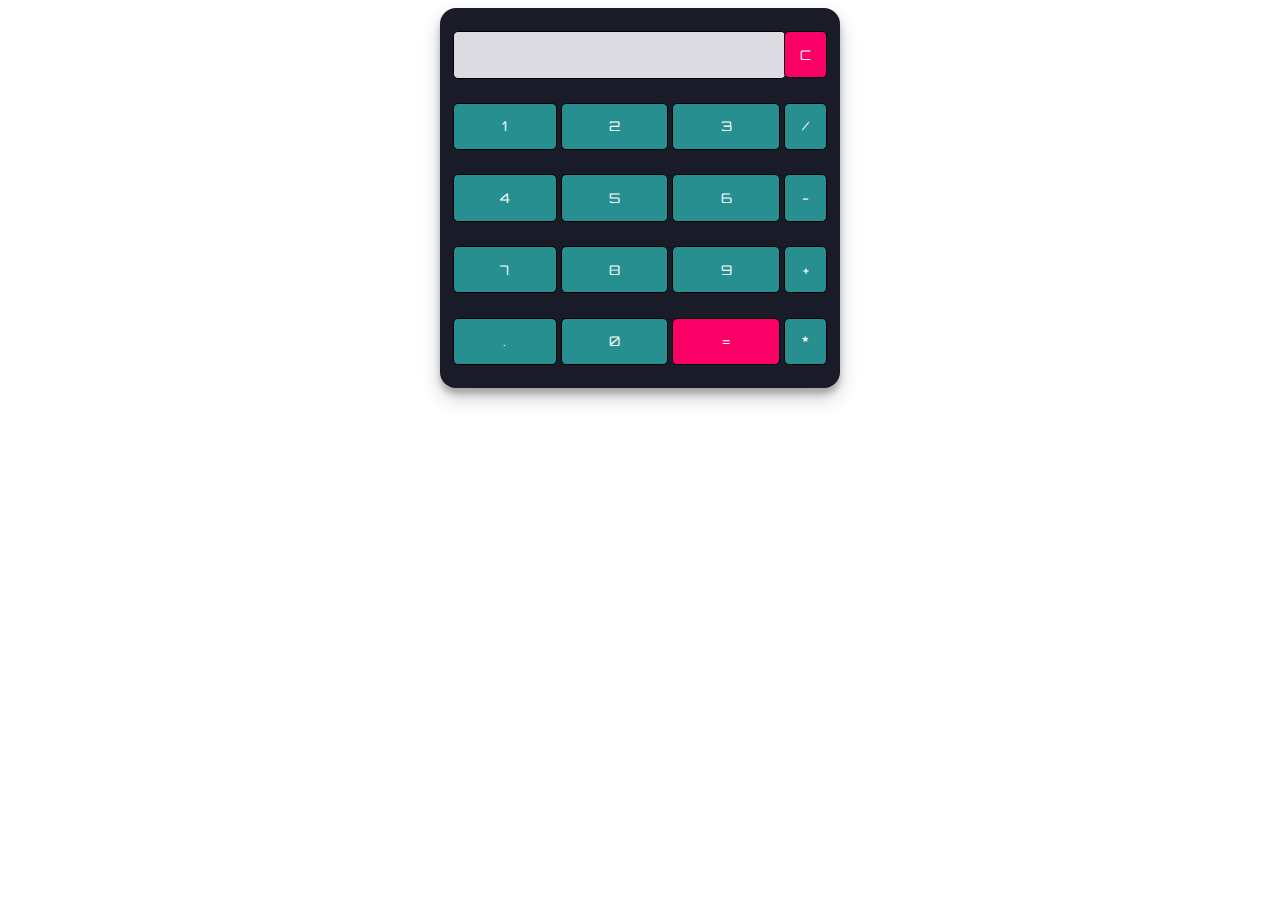
<file: Calculator/index.html>
<!DOCTYPE html>
<html lang="en" dir="ltr">

<head>
    <meta charset="utf-8">
    <title>Simple Calculator using HTML, CSS and JavaScript</title>
    <link rel="stylesheet" href="style.css">
</head>

<body>

    <table class="calculator">
        <tr>
            <td colspan="3"> <input class="display-box" type="text" id="result" disabled /> </td>

            
            <td> <input type="button" value="C" onclick="clearScreen()" id="btn" /> </td>
        </tr>
        <tr>
            
            <td> <input type="button" value="1" onclick="display('1')" /> </td>
            <td> <input type="button" value="2" onclick="display('2')" /> </td>
            <td> <input type="button" value="3" onclick="display('3')" /> </td>
            <td> <input type="button" value="/" onclick="display('/')" /> </td>
        </tr>
        <tr>
            <td> <input type="button" value="4" onclick="display('4')" /> </td>
            <td> <input type="button" value="5" onclick="display('5')" /> </td>
            <td> <input type="button" value="6" onclick="display('6')" /> </td>
            <td> <input type="button" value="-" onclick="display('-')" /> </td>
        </tr>
        <tr>
            <td> <input type="button" value="7" onclick="display('7')" /> </td>
            <td> <input type="button" value="8" onclick="display('8')" /> </td>
            <td> <input type="button" value="9" onclick="display('9')" /> </td>
            <td> <input type="button" value="+" onclick="display('+')" /> </td>
        </tr>
        <tr>
            <td> <input type="button" value="." onclick="display('.')" /> </td>
            <td> <input type="button" value="0" onclick="display('0')" /> </td>

            <td> <input type="button" value="=" onclick="calculate()" id="btn" /> </td>
            <td> <input type="button" value="*" onclick="display('*')" /> </td>
        </tr>
    </table>

    <script type="text/javascript" src="script.js"></script>

</body>

</html>
</file>
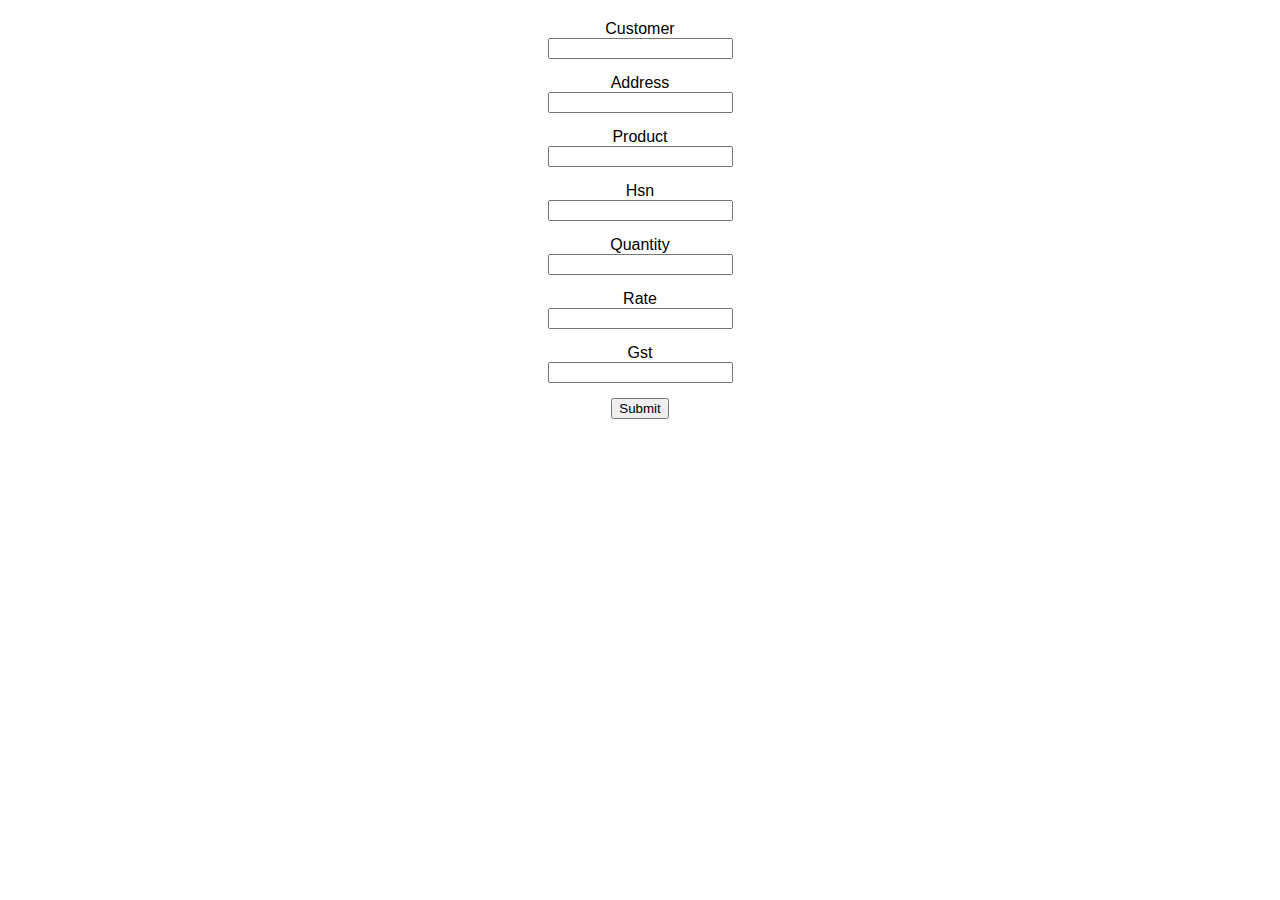
<file: Invoice/index.html>
<!DOCTYPE html>
<html>

<head>
  <title>Tax Invoice</title>
  <link rel="stylesheet" href="style.css">
  <script src="script.js"></script>
</head>

<body>
  <form id="formx" onsubmit="return false">
    <label for="customer">Customer</label>
    <input id="customer" type="text">
    <label for="address">Address</label>
    <input id="address" type="text">
    <label for="product">Product</label>
    <input id="product" type="text">
    <label for="hsn">Hsn</label>
    <input id="hsn" type="text">
    <label for="qty">Quantity</label>
    <input id="qty" type="text">
    <label for="rate">Rate</label>
    <input id="rate" type="text">
    <label for="gst">Gst</label>
    <input id="gst" type="text">
    <button onclick="clicker()">Submit</button>
  </form>
  <div id="invoice">
    <h4 class="center-heading">Tax Invoice</h4>
    <table class="first-table">
      <tr>
        <td>
          <p>
          <h2 class="head-1">Bx22 Enterprises</h2>
          Near Upes, Bidholi, UK - 248007<br>
          <b>GST-IN: 01BFFEFEFWWXRB</b><br>
          Phone: 2232323232 e-Mail: bx22.enterprises@yahoo.com
          </p>
        </td>
      </tr>
    </table>
    <br>
    <table class="in-table">
      <tr>
        <th>Invoice Id</th>
        <th>Invoice Dated</th>
        <th>Reference Id <small>[if any]</small></th>
      </tr>
      <tr>
        <td>2023/SB/01</td>
        <td id="datex"></td>
        <td>N/A</td>
      </tr>
    </table>
    <br>
    <table class="ref-table">
      <tr>
        <th>Buyer <small>(bill to)</small></th>
        <th>Consignee <small>(ship to)</small></th>
      </tr>
      <tr>
        <td class="customer_i"></td>
        <td class="customer_i"></td>
      </tr>
      <tr>
        <td class="address_i"></td>
        <td class="address_i"></td>
      </tr>
      <tr>
        <td>GST-IN: N/a</td>
        <td>GST-IN: N/a</td>
      </tr>
    </table>
    <br>
    <table>
      <tr>
        <th>Product</th>
        <th>HSN</th>
        <th>Qty</th>
        <th>Rate</th>
        <th>GST</th>
        <th>Taxable Amount</th>
        <th>GST Amount</th>
        <th>SubTotal</th>
      </tr>
      <tr>
        <td id="product_i"></td>
        <td id="hsn_i"></td>
        <td class="qty_i"></td>
        <td class="rate_i"></td>
        <td class="gst_i"></td>
        <td class="tax_a"></td>
        <td class="gst_a"></td>
        <td class="total"></td>
      </tr>
    </table>
    <br>
    <table>
      <tr>
        <th>Total Taxable Amount</th>
        <th>Total GST Amount</th>
        <th>Rounded Off</th>
        <th>Grand Total</th>
      </tr>
      <tr class="total-row">
        <td class="tax_a"></td>
        <td class="gst_a"></td>
        <td id="rdoff">0.0</td>
        <td class="total"></td>
      </tr>
    </table>
    <br>
    <table>
      <tr>
        <th>Mode of Delivery</th>
        <td>MANUAL DELVERY</td>
      </tr>
    </table>
    <div class="terms-block">
      <p class="terms-description">
        Note:<br>
        - Points are rounded off.<br>
        - Subject to "UK" jurisdiction only.<br>
        - Terms and Conditions Apply.
      </p>
    </div>
    <div class="signature-block">
      <p class="signature-title">For Bx22 Enterprises</p>
      <p class="signature-name"><small>Authorised Signatory</small></p>
    </div>
  </div>
</body>

</html>
</file>
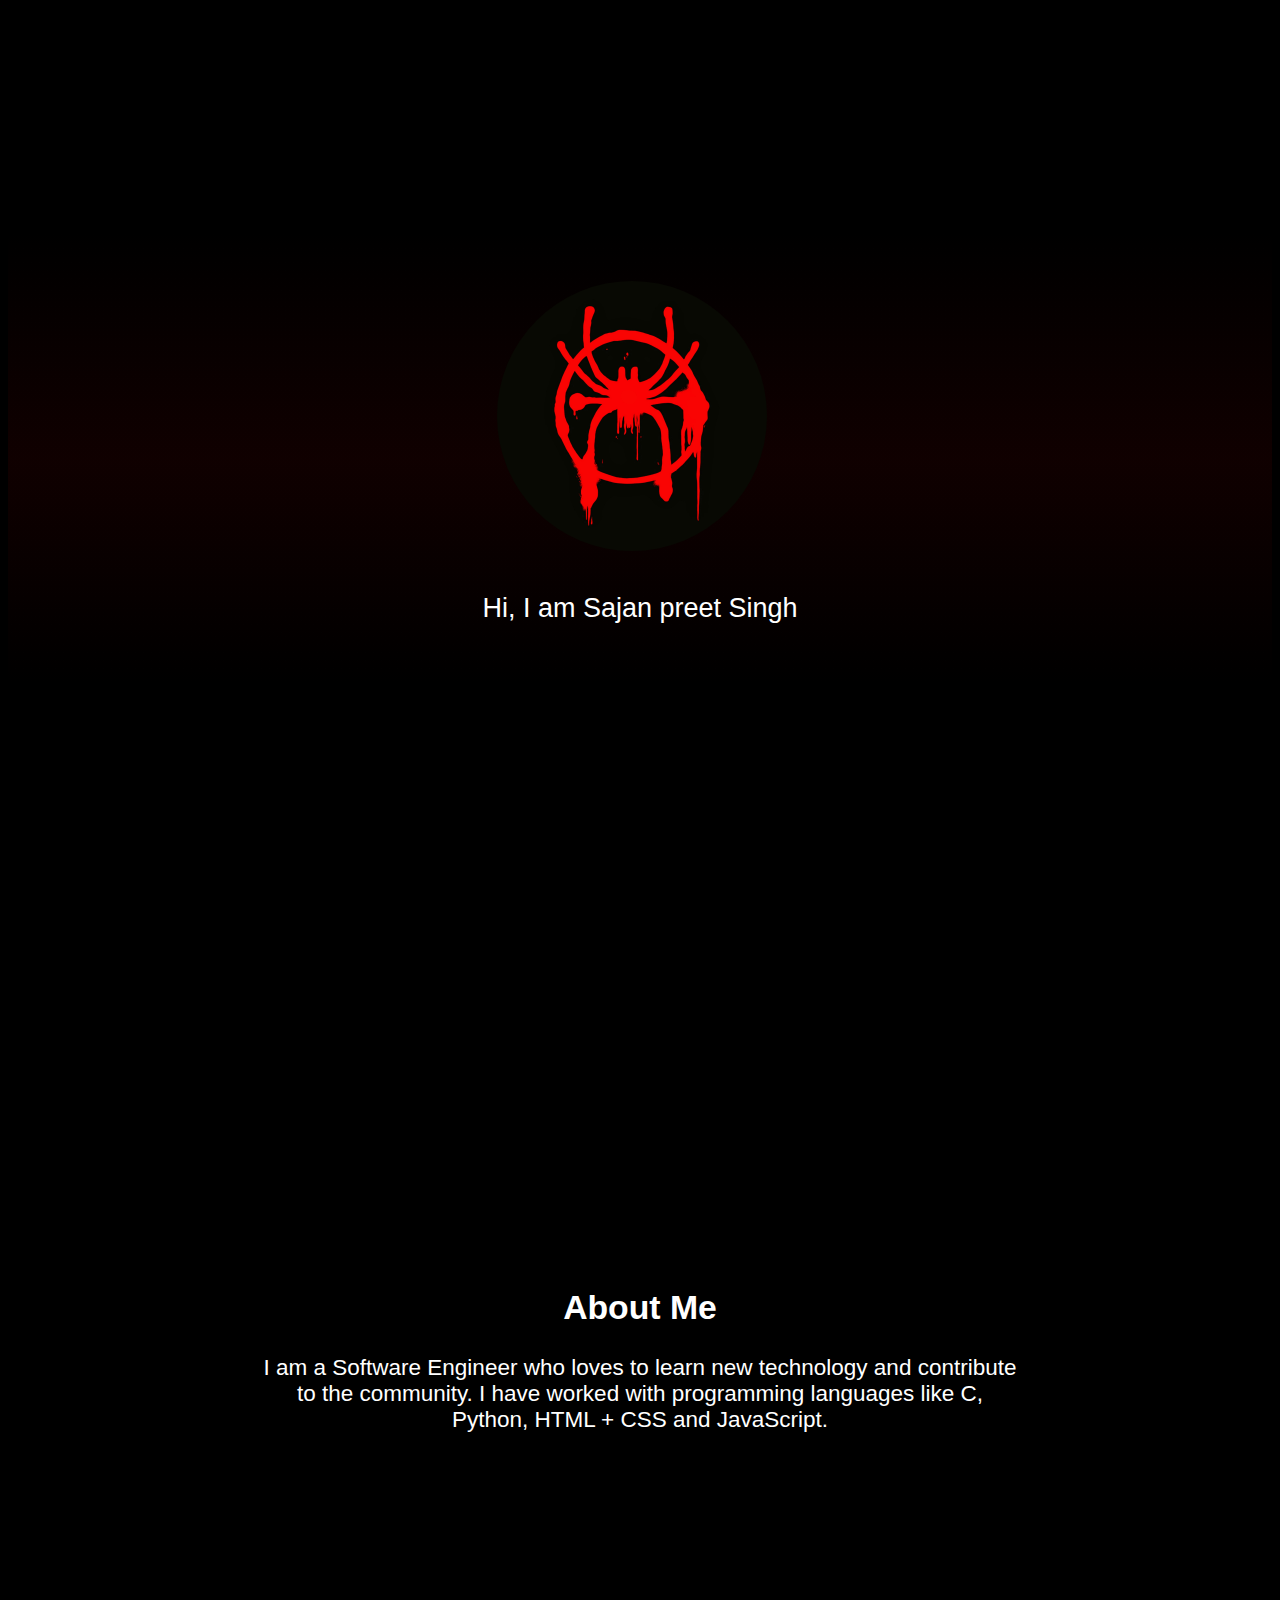
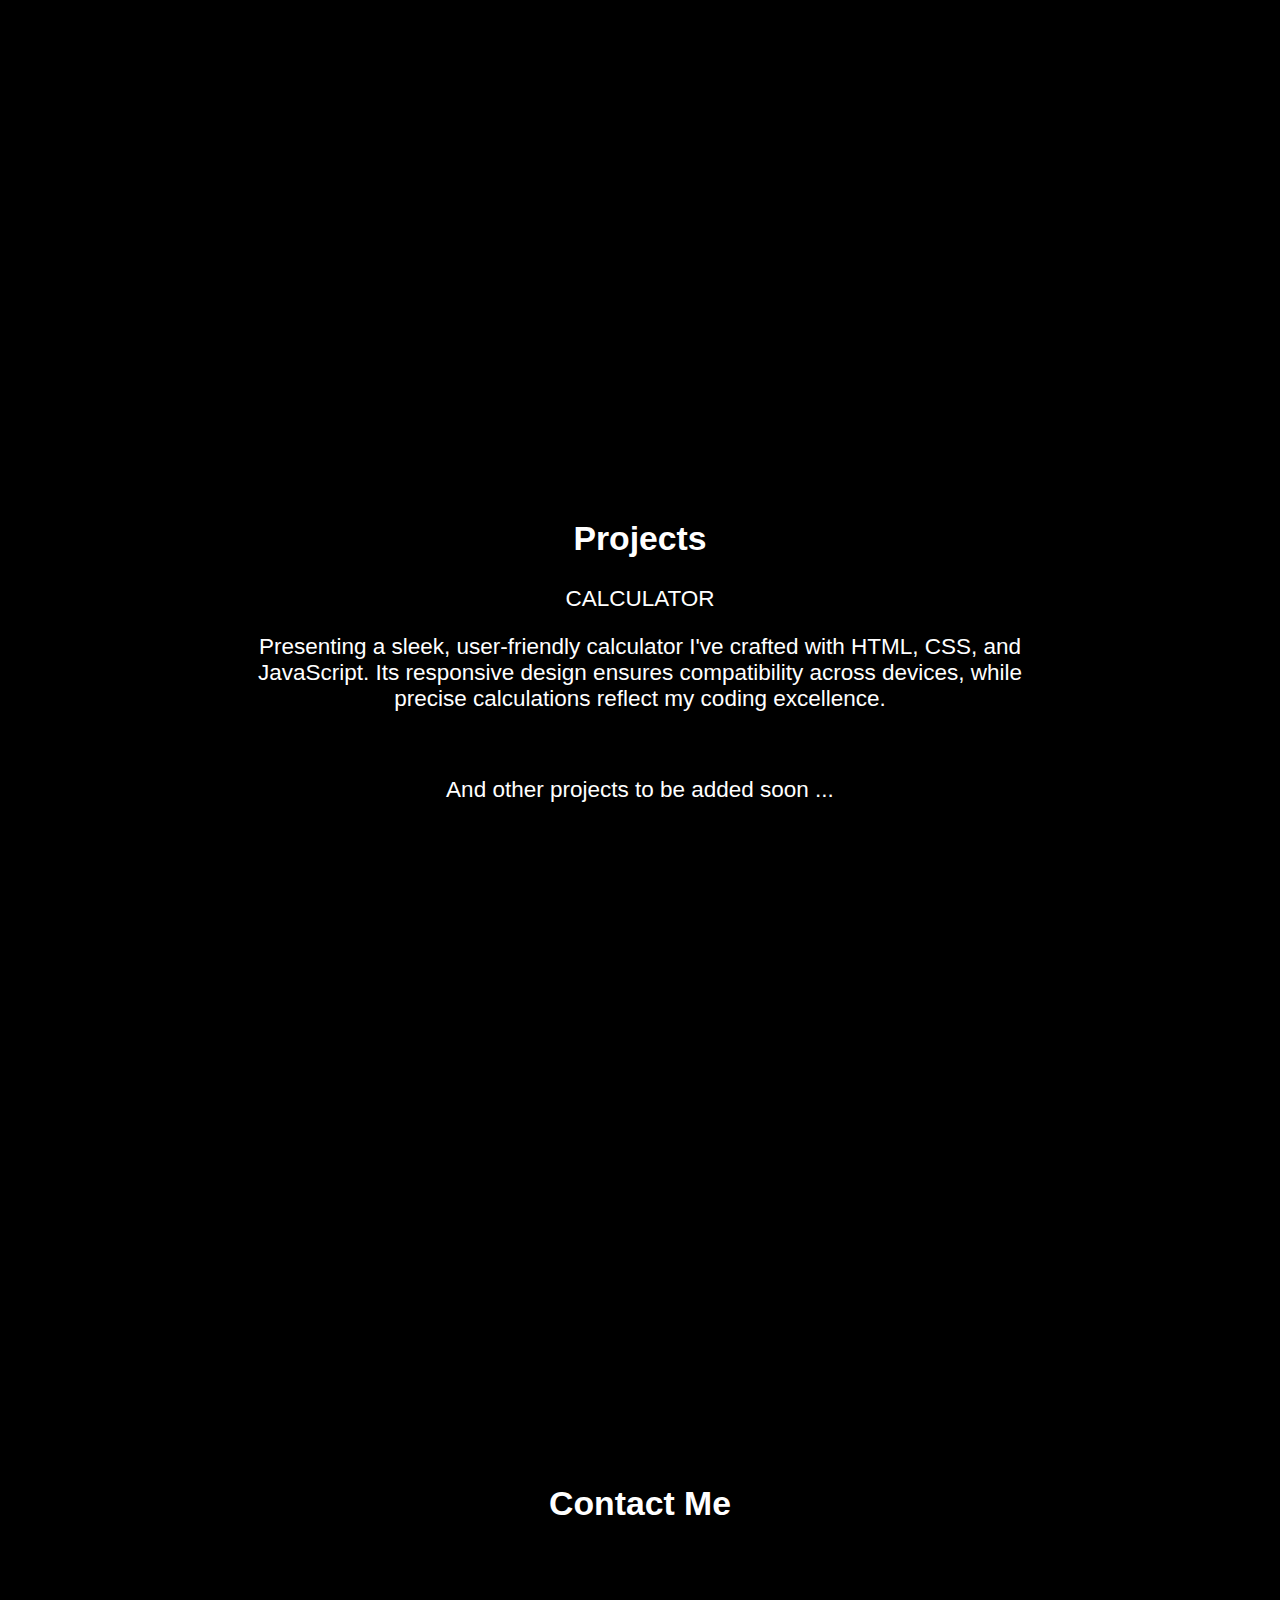
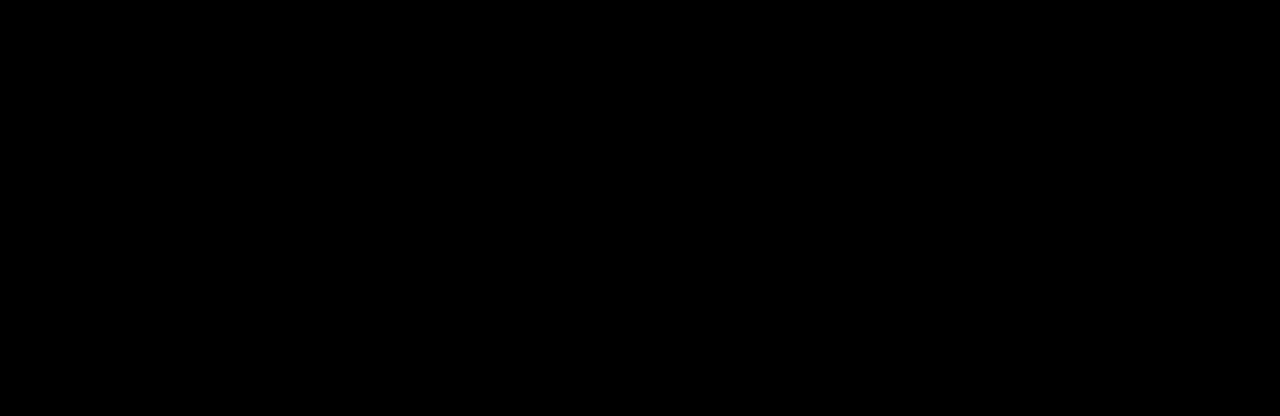
<file: Profile/index.html>
<!DOCTYPE html>
<html lang="en">

<head>
    <meta charset="UTF-8">
    <meta name="viewport" content="width=device-width, initial-scale=1.0">
    <link rel="stylesheet" href="style.css">
    <link rel="stylesheet" href="https://cdnjs.cloudflare.com/ajax/libs/font-awesome/6.4.2/css/all.min.css"
        integrity="sha512-z3gLpd7yknf1YoNbCzqRKc4qyor8gaKU1qmn+CShxbuBusANI9QpRohGBreCFkKxLhei6S9CQXFEbbKuqLg0DA=="
        crossorigin="anonymous" referrerpolicy="no-referrer" />
    <title>Luzer</title>
</head>

<body>
    <nav id="navbar">
        <ul>
            <li><a href="#alpha"><i class="fa-solid fa-house"></i></a></li>
            <li><a href="#section-2"><i class="fa-solid fa-user"></i></a></li>
            <li><a href="#section-3"><i class="fa-solid fa-briefcase"></i></a></li>
            <li><a href="#section-4"><i class="fa-regular fa-address-card"></i></a></li>
        </ul>
    </nav>
    <section id="alpha">
        <img src="logo.jpg" id="logo" alt="Profile Picture">
        <p id="p1">Hi, I am Sajan preet Singh</p>
    </section>
    <section id="section-2">
        <div >
        <h2>About Me</h2>
        <p id="p2">
            I am a Software Engineer who loves to learn new technology and contribute to the community.
            I have worked with programming languages like C, Python, HTML + CSS and JavaScript.
        </p>
        </div>
    </section>
    <section id="section-3">
        <div>
            <div class="projectsdiv">
                <h2>Projects</h2>
                    <div id="pro-1">
                        <p class="midfont">CALCULATOR</p>
                        <p class="smallfont">
                            Presenting a sleek, user-friendly calculator I've crafted with HTML, CSS, and JavaScript.
                            Its responsive design ensures compatibility across devices, while precise calculations
                            reflect
                            my coding excellence.</p>
                        <div class="socialicons">
                            <a href="https://github.com" target="_blank">
                                <i class="fa-brands fa-github"></i>
                            </a>
                        </div>
                        <p class="midfont">And other projects to be added soon ...</p>
                    </div>
            </div>
        </div>
    </section>
    <section id="section-4">
        <h2>Contact Me</h2>
        <div class="socials">
            <div class="socialicons" id="s1"><a href="https://www.instagram.com/" target="_blank"><i
                        class="fa-brands fa-instagram"></i></a></div>
            <div class="socialicons" id="s2"><a href="https://www.linkedin.com/" target="_blank"><i
                        class="fa-brands fa-linkedin"></i></a></div>
            <div class="socialicons" id="s3"><a href="https://github.com/lu-z-er" target="_blank"><i
                        class="fa-brands fa-github"></i></a></div>
            <div class="socialicons" id="s4"><a href="https://www.hackerrank.com/" target="_blank"><i
                        class="fa-brands fa-hackerrank"></i></a></div>
        </div>
    </section>
</body>

</html>
</file>
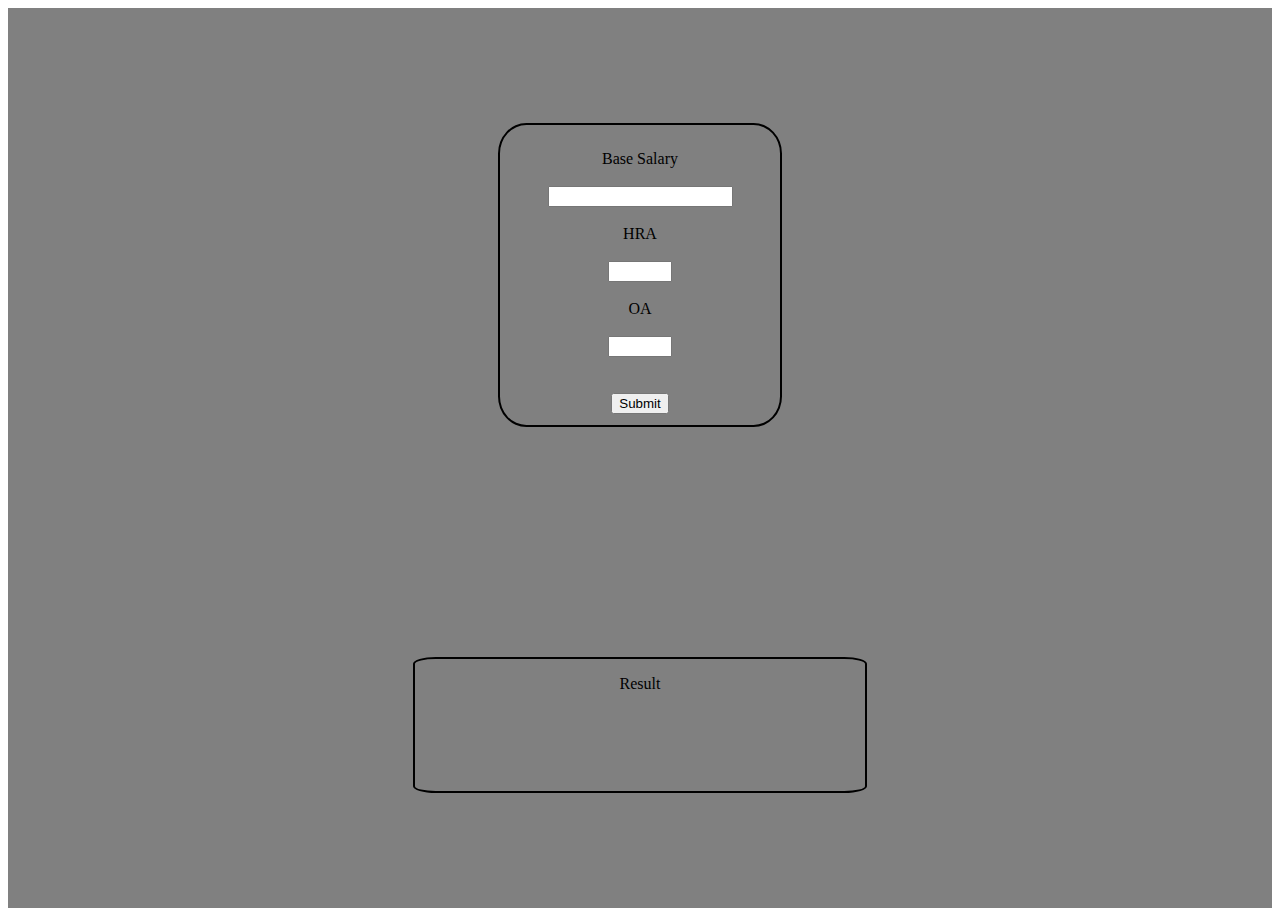
<file: Tac Calculator/index.html>
<!DOCTYPE html>
<html lang="en">

<head>
    <meta charset="UTF-8">
    <meta name="viewport" content="width=device-width, initial-scale=1.0">
    <title>Tax Calculator</title>
    <link rel="stylesheet" href="style.css">
    <script src="script.js"></script>
</head>

<body>
    <div class="f1">
        <div id="f2">
            <label for="base_salary">Base Salary</label><br>
            <input type="number" id="base_salary" /><br>
            <label for="hra">HRA</label><br>
            <input type="number" id="hra" min="0" max="100" /><br>
            <label for="oa">OA</label><br>
            <input type="number" id="oa" min="0" max="100"/><br><br>
            <input type="submit" onclick="cv()" value="Submit" />
        </div>
        <div id="f3">
            <p id="p1">Result</p>
            <p id="p2"></p>
            <p id="p3"></p>
        </div>
    </div>

</body>
</html>
</file>
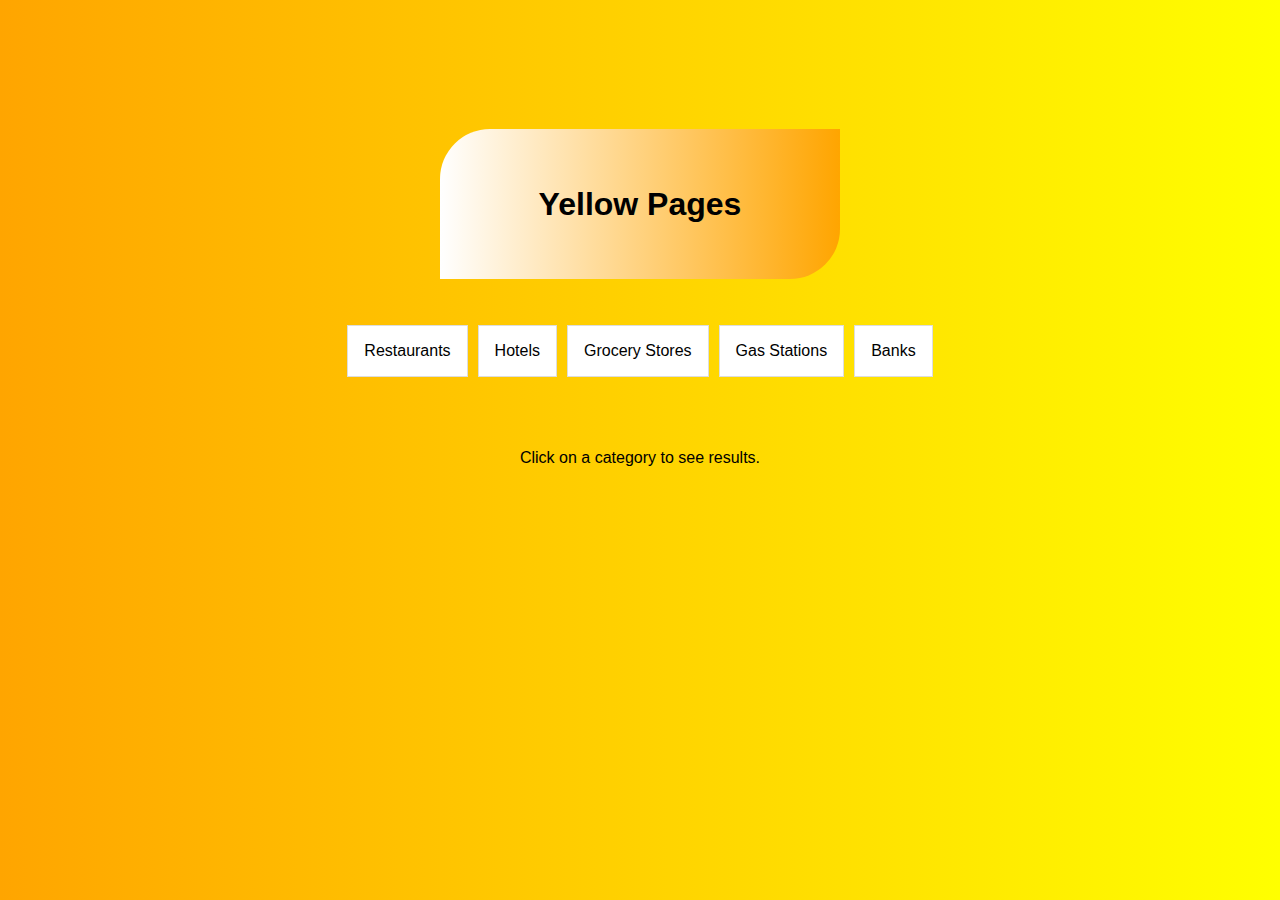
<file: Yellow-page/index.html>
<!DOCTYPE html>
<html lang="en">

<head>
    <meta charset="UTF-8">
    <meta name="viewport" content="width=device-width, initial-scale=1.0">
    <title>Yellow Pages</title>
    <link rel="stylesheet" href="styles.css">
</head>

<body>
    <div id="ui">
        <h1 id="colored">Yellow Pages</h1>

        <div id="categories">
            <div class="category" onclick="showResults('Restaurants')">Restaurants</div>
            <div class="category" onclick="showResults('Hotels')">Hotels</div>
            <div class="category" onclick="showResults('Grocery Stores')">Grocery Stores</div>
            <div class="category" onclick="showResults('Gas Stations')">Gas Stations</div>
            <div class="category" onclick="showResults('Banks')">Banks</div>
        </div>

        <div id="results">
            <p>Click on a category to see results.</p>
        </div>
    </div>
    <script src="script.js"></script>
</body>

</html>
</file>
<file: Calculator/style.css>
@import url('https://fonts.googleapis.com/css2?family=Orbitron&display=swap');

.calculator {
    padding: 10px;
    border-radius: 1em;
    height: 380px;
    width: 400px;
    margin: auto;
    background-color: #191b28;
    box-shadow: rgba(0, 0, 0, 0.19) 0px 10px 20px, rgba(0, 0, 0, 0.23) 0px 6px 6px;
}

.display-box {
    font-family: 'Orbitron', sans-serif;
    background-color: #dcdbe1;
    border: solid black 0.5px;
    color: black;
    border-radius: 5px;
    width: 100%;
    height: 65%;
}

#btn {
    background-color: #fb0066;
}

input[type=button] {
    font-family: 'Orbitron', sans-serif;
    background-color: #278f8f;
    color: white;
    border: solid black 0.5px;
    width: 100%;
    border-radius: 5px;
    height: 70%;
    outline: none;
}

input:active[type=button] {
    background: #e5e5e5;
    -webkit-box-shadow: inset 0px 0px 5px #c1c1c1;
    -moz-box-shadow: inset 0px 0px 5px #c1c1c1;
    box-shadow: inset 0px 0px 5px #c1c1c1;
}
</file>
<file: Invoice/style.css>
body {
  font-family: Arial, sans-serif;
  margin: 0;
  padding: 20px;
}

#invoice{
    display: none;
    width: 98%;
    border: 2px solid;
    border-color: black;
    height: auto;
    padding: 10px;
    overflow: hidden;
}
#formx{
    display: grid;
    place-items: center;
}
input{
    margin-bottom: 15px;
}
table {
  width: 100%;
  border-collapse: collapse;
  border: 1px solid #ddd;
}

th,
td {
  padding: 8px;
  text-align: center;
  border-bottom: 1px solid #ddd;
  border-right: 1px solid #ddd;
}

th {
  background-color: #f2f2f2;
}

.total-row {
  font-weight: bold;
}

.signature-block {
  float: right;
  margin-top: 40px;
}

.terms-block {
  float: left;
  margin-top: 40px;
  width: 40%;
}

.terms-description {
  margin-top: 10px;
}

.center-heading {
  text-align: center;
}

.first-table td {
  width: 25%;
}

.ref-table td {
  width: 25%;
}

.head-1 {
  margin-bottom: 0cm;
}

.in-table td {
  width: 25%;
}

.signature-name {
  text-align: center;
}
</file>
<file: Profile/style.css>
html {
    font-family: sans-serif;
    font-size: 2.5vh;
}

body {
    background-color: black;
}


section {
    display: grid;
    place-content: center;
    align-content: center;
    color: white;
    min-height: 100vh;
    width: 100%;
    text-align: center;
    border-radius: 5px;
}

a{
    color: white;
}
#navbar{
    position: fixed;
    color: aliceblue;
    top: 92vh;
    left: 0%;
}
#navbar ul{
    display: flex;
    list-style: none;
    padding-left: 30%;
    
}
#navbar li{
    margin-right: 40%;
    font-size: 1.1rem;
}
#navbar a:hover{
    color: red;
}
#section-2{
    background: black
}
#section-3{
    background: black
}
#alpha{
    background: linear-gradient( to top,black,black, rgba(116, 1, 1, 0.137),black,black);
}
#logo {
    width: 30vh;
    height: 30vh;
    border-radius: 50%;
    object-fit: cover;
    margin: 15px;

}
#section-2 p{
    width: 60vw;
}
#section-3 p{
    width: 60vw;
}
#p1 {
    font-size: 3vh;
}

#p2 {
    margin-left: 20px;
    margin-right: 20px;
}

.socials{
    display: grid;
    height:auto;
    width:80%;
    padding-top:30px;
    padding-bottom: 30px;
    
    place-items: center;
}
#s1{
    grid-column: 1;
    grid-row: 1;
}
#s2{
    grid-column: 2;
    grid-row: 1;
}
#s3{
    grid-column: 3;
    grid-row: 1;
}
#s4{
    grid-column: 4;
    grid-row: 1;
}
.socialicons{
    padding-left:10px;
    padding-top: 20px;
    font-size: 6vh;
    margin: 15px;
}
#pro-1{
    margin-top: 25px;
}

.socialicons a:hover{
    color:red;
}
</file>
<file: Tac Calculator/style.css>
.f1{
    height: 100vh;
    width: auto;
    display: grid;
    place-items: center;
    background-color: gray;
}
#f2{
    display: grid;
    place-items: center;
    border: 2px black solid;
    width: 230px;
    height: 250px;
    padding: 25px;
    border-radius: 10%;
}
#f3
{
    display: grid;
    width: 450px;
    border: 2px black solid;
    place-items: center;
    border-radius: 5%;
}
#p1{
    grid-row: 1/2;
}
#p2{
    grid-row: 2/2;
    height: 18.4px;
}
</file>
<file: Yellow-page/styles.css>
body {
    font-family: Arial, sans-serif;
    margin: 0;
    padding: 0;
    
}

#ui{
    display: grid;
    place-items: center;
    height: 100vh;
    width: auto;
    background: linear-gradient( to right, orange,yellow);

}
#colored{
    display: grid;
    place-items: center;
    margin-top: 10%;
    
    background: linear-gradient( to right, white,orange);
    height: 150px;
    width:400px;
    border-radius: 50px 0px;
}
#categories {
    display: flex;
    justify-content: space-around;
    padding: 1em;
}

.category {
    background-color: #fff;
    border: 1px solid #ddd;
    padding: 1em;
    margin: 5px;
    text-align: center;
    cursor: pointer;
    transition: background-color 0.3s ease-in-out;
}

.category:hover {
    background-color: #f9f9f9;
}

#results {
    padding: 2em;
    margin-bottom: 30%;
}
</file>
